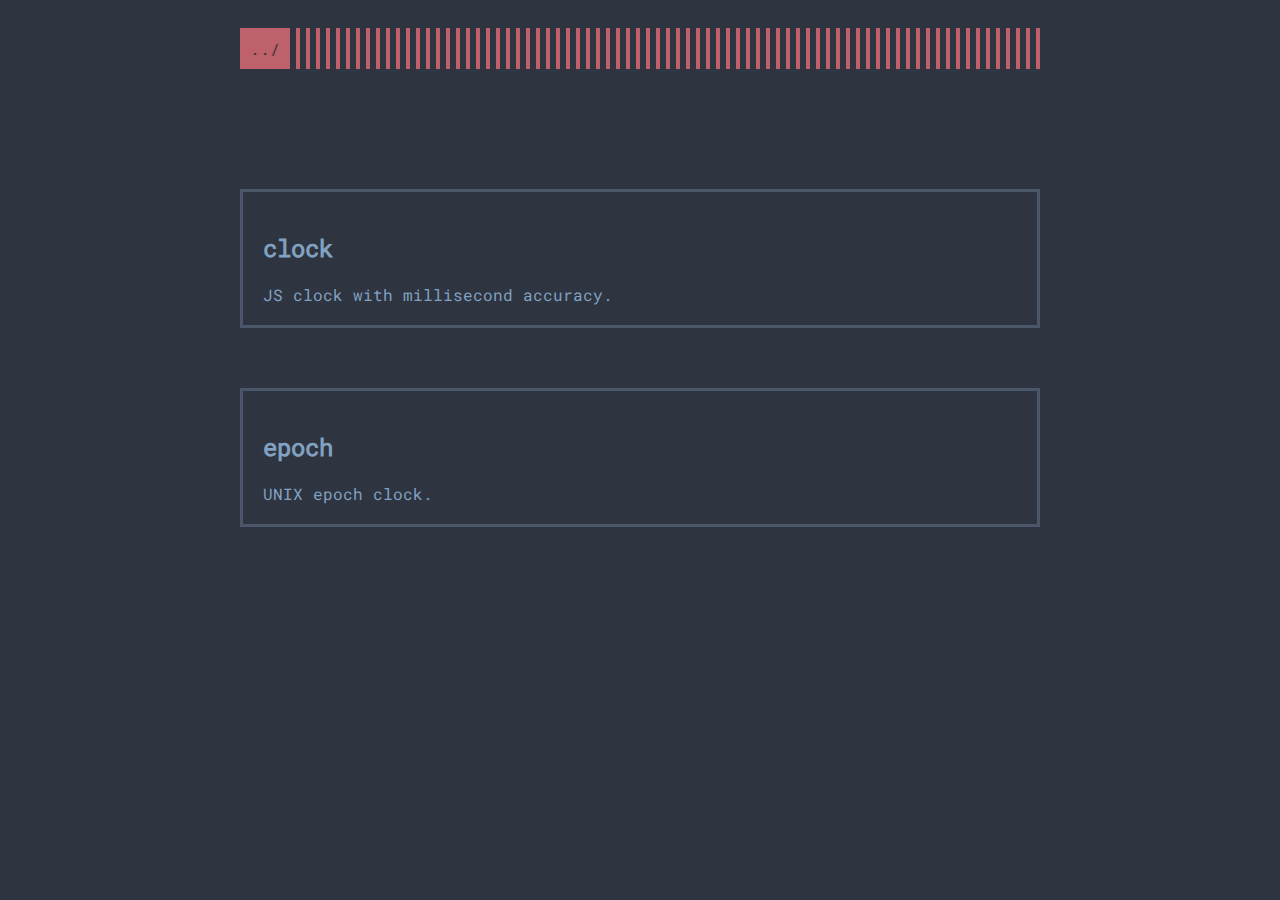
<file: stuff/index.html>
<!DOCTYPE html>
<html lang="en">
    <head>
        <title>stuff</title>
        <link rel="stylesheet" type="text/css" href="../style.css">
        <meta name="Description" content="webstuff">
        <meta name="viewport" content="width=device-width, initial-scale=1.0">
        <meta charset="UTF-8">
    </head>

    <body>
        <div class="menu">
            <a href="/">../</a>
        </div>
        <div id="main">
            <a href="clock">
                <div id="clock" class="item">
                    <h2>clock</h2>
                    <p>
                    JS clock with millisecond accuracy.
                    </p>
                </div>
            </a>

            <a href="epoch">
                <div id="epoch" class="item">
                    <h2>epoch</h2>
                    <p>
                    UNIX epoch clock.
                    </p>
                </div>
            </a>
        </div>
    </body>
</html>
</file>
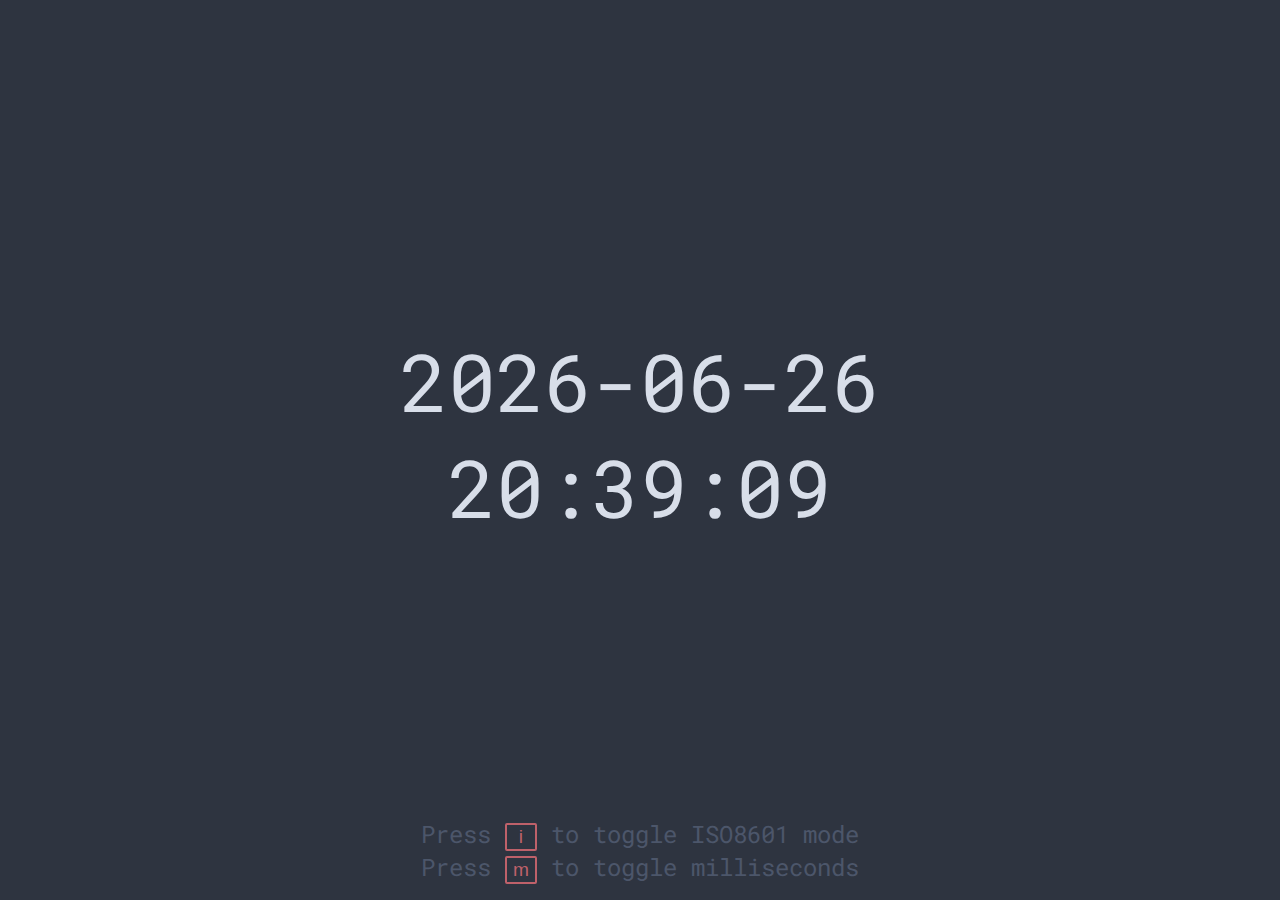
<file: stuff/clock/index.html>
<!DOCTYPE html>
<html lang="en">
    <head>
        <title>clock</title>
        <link rel="stylesheet" type="text/css" href="style.css">
        <meta name="Description" content="Javascript clock with ISO 8601 and milliseconds">
        <meta name="viewport" content="width=device-width, initial-scale=1.0">
        <meta charset="UTF-8">
    </head>

    <body onLoad="initClock()">

        <div id="timedate">
            <div id="date">
                <a id="hi">January</a><a id="mid">01</a><a id="low">01</a>
            </div>
            <a id="h">12</a>:<a id="m">00</a>:<a id="s">00</a><span id="mis">.</span><a id="mi">000</a>
        </div>

        <div class="footer">
            Press <button onclick="toggleISO()" class="colored">i</button> to toggle ISO8601 mode
            <br>
            Press <button onclick="toggleMS()" class="colored">m</button> to toggle milliseconds
        </div>

        <script>
Number.prototype.pad = function(n) {
    for (var r = this.toString(); r.length < n; r = 0 + r);
    return r;
};

var ISOEnabled = true;

var MSEnabled = false;

function toggleMS() {
    if (MSEnabled) {
        document.getElementById("mi").style.display = "none";
        document.getElementById("mis").style.display = "none";
    } else {
        document.getElementById("mi").style.display = "inline";
        document.getElementById("mis").style.display = "inline";
    }
    MSEnabled = !MSEnabled;
}

function toggleISO() {
    ISOEnabled = !ISOEnabled;
}

document.addEventListener('keydown', (event) => {
    if (event.key == 'm') {
        toggleMS();
    }
});

document.addEventListener('keydown', (event) => {
    if (event.key == 'i') {
        toggleISO();
    }
});

function updateClock() {
    var now = new Date();
    var milli = now.getMilliseconds(),
        sec = now.getSeconds(),
        min = now.getMinutes(),
        hou = now.getHours(),
        mo = now.getMonth(),
        dy = now.getDate(),
        yr = now.getFullYear();

    var months = ["January", "February", "March", "April", "May", "June", "July", "August", "September", "October", "November", "December"];
    var tags = ["hi", "mid", "low", "h", "m", "s", "mi"];

    if (ISOEnabled) {
        var corr = [yr + "-", "0".repeat((2-mo.toString().length)) + mo + "-", "0".repeat((2-dy.toString().length)) + dy, hou.pad(2), min.pad(2), sec.pad(2), "0".repeat((3-milli.toString().length)) + milli];
    } else {
        var corr = ["0".repeat((2-dy.toString().length)) + dy, ". " + months[mo], ", " + yr, hou.pad(2), min.pad(2), sec.pad(2), "0".repeat((3-milli.toString().length)) + milli];
    }

    for (var i = 0; i < tags.length; i++)
        document.getElementById(tags[i]).firstChild.nodeValue = corr[i];
}

function initClock() {
    updateClock();
    window.setInterval("updateClock()", 1);
}
        </script>
    </body>
</html>
</file>
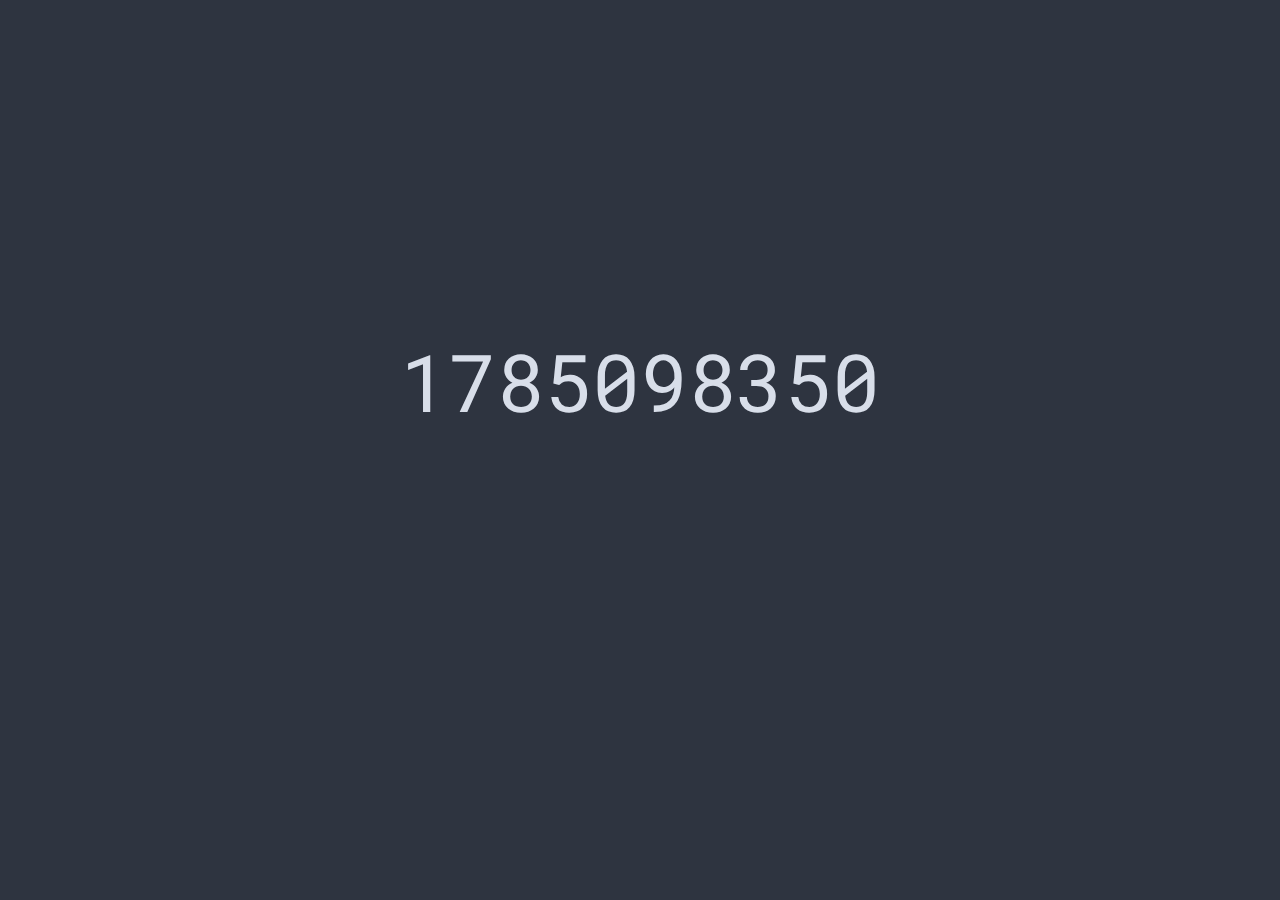
<file: stuff/epoch/index.html>
<!DOCTYPE html>
<html lang="en">
    <head>
        <title>epoch</title>
        <link rel="stylesheet" type="text/css" href="style.css">
        <meta name="Description" content="Javascript UNIX epoch clock">
        <meta name="viewport" content="width=device-width, initial-scale=1.0">
        <meta charset="UTF-8">
    </head>

    <body onLoad="initClock()">

        <div id="timedate">
            <a id="epoch">0000000000</a>
        </div>

        <script>
Number.prototype.pad = function(n) {
    for (var r = this.toString(); r.length < n; r = 0 + r);
    return r;
};

function updateClock() {
    var epoch = Math.round((new Date()).getTime() / 1000);

    document.getElementById("epoch").firstChild.nodeValue = epoch;
}

function initClock() {
    updateClock();
    window.setInterval("updateClock()", 1);
}
        </script>
    </body>
</html>
</file>
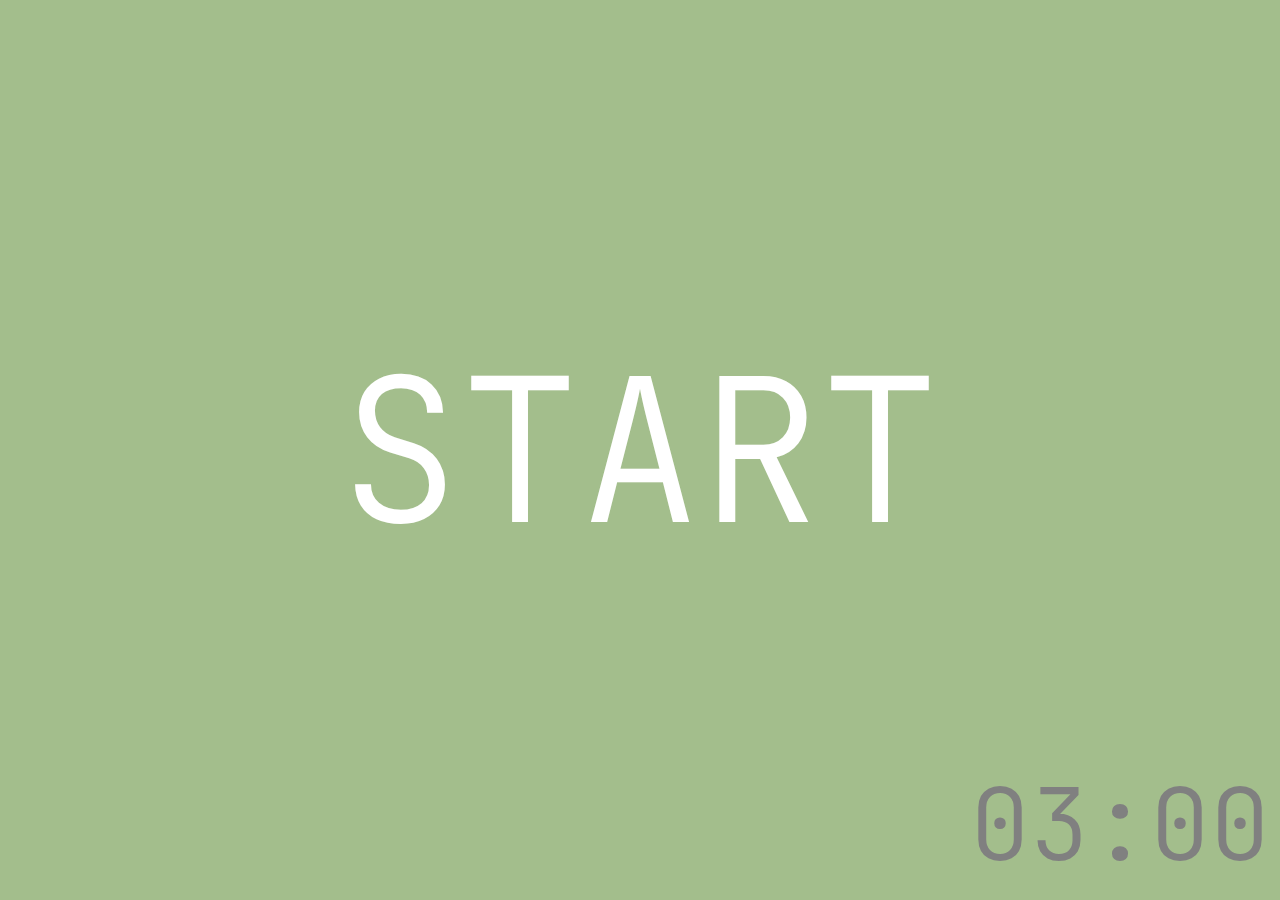
<file: stuff/timer/index.html>
<!DOCTYPE html>
<html lang="en">

<head>
  <meta charset="UTF-8">
  <meta name="viewport" content="width=device-width, initial-scale=1.0">
  <title>Countdown Timer</title>
  <link href="https://fonts.googleapis.com/css2?family=JetBrains+Mono:wght@300&display=swap" rel="stylesheet">
  <style>
    body {
      font-family: 'JetBrains Mono', monospace;
      font-weight: 300;
      display: flex;
      justify-content: center;
      align-items: center;
      height: 100vh;
      margin: 0;
      background-color: #a3be8c;
      transition: background-color 0.5s;
    }

    #timer {
      font-size: 100px;
      color: gray;
      position: absolute;
      bottom: 10px;
      right: 10px;
    }

    #timer.center {
      font-size: 200px;
      color: black;
      position: static;
    }

    #timer.end {
      font-size: 200px;
      color: white;
    }

    #start {
      font-size: 200px;
      color: white;
      opacity: 1;
      transition: opacity 1s;
      position: absolute;
      top: 50%;
      left: 50%;
      transform: translate(-50%, -50%);
    }

    #start.fade {
      opacity: 0;
    }
  </style>
</head>

<body>
  <div id="start">START</div>
  <div id="timer"></div>

  <script>
    const startElement = document.getElementById('start');
    const timerElement = document.getElementById('timer');
    const body = document.body;
    let totalSeconds = 3 * 60;
    let intervalId;

    updateTimer();
    intervalId = setInterval(updateTimer, 1000);

    setTimeout(() => {
      startElement.classList.add('fade');
      setTimeout(() => {
        startElement.style.display = 'none';
        body.style.backgroundColor = 'white';
      }, 1000);
    }, 5000);

    function updateTimer() {
      const minutes = Math.floor(totalSeconds / 60);
      const seconds = totalSeconds % 60;
      const displayTime = `${minutes.toString().padStart(2, '0')}:${seconds.toString().padStart(2, '0')}`;

      if (totalSeconds <= 30) {
        timerElement.classList.add('center');
      }

      if (totalSeconds === 0) {
        timerElement.textContent = 'TIME IS UP';
        timerElement.classList.add('end');
        body.style.backgroundColor = '#bf616a';
        clearInterval(intervalId);
      } else {
        timerElement.textContent = displayTime;
        totalSeconds--;
      }
    }
  </script>
</body>

</html>
</file>
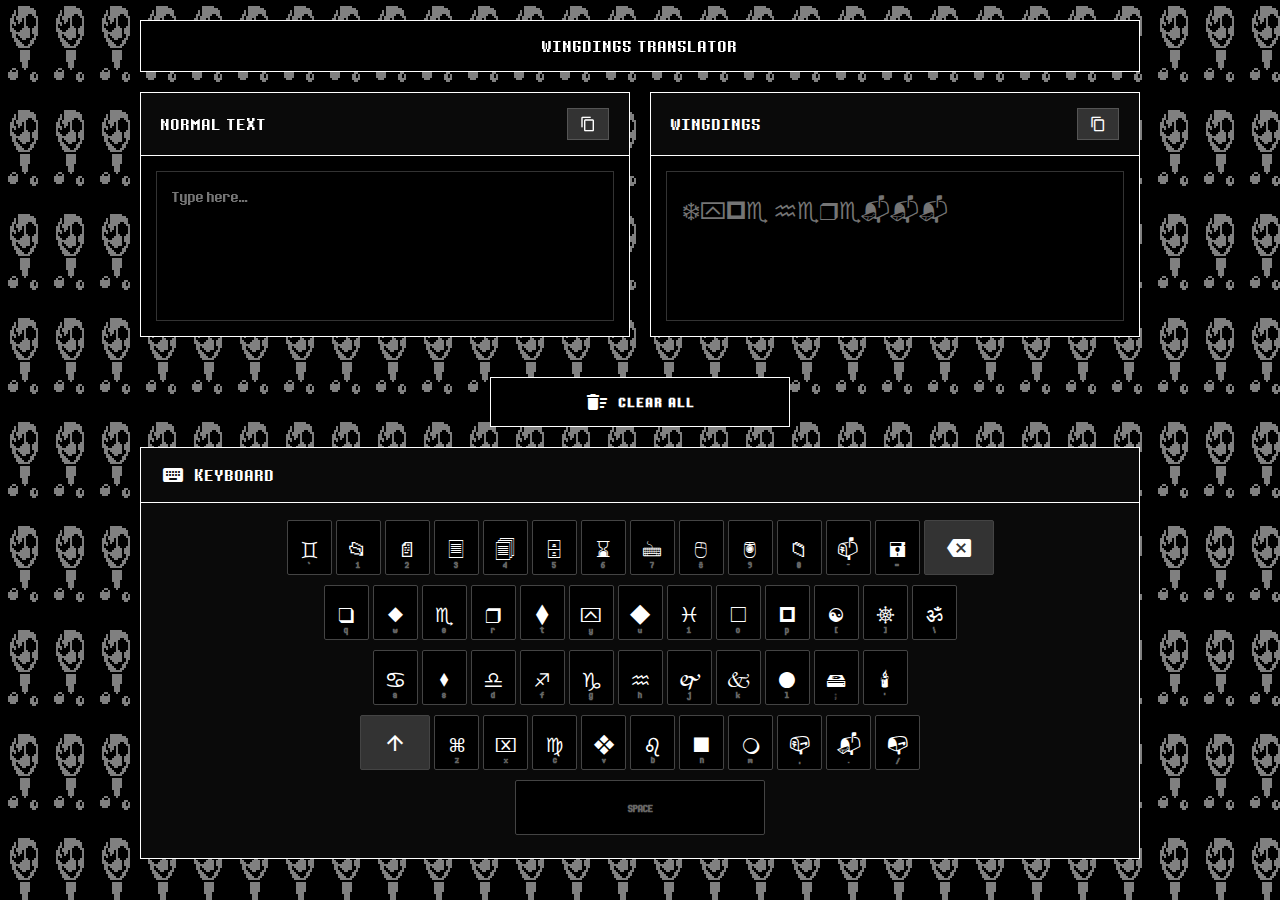
<file: stuff/wingdings/index.html>
<!DOCTYPE html>
<html lang="en">

<head>
  <meta charset="UTF-8">
  <meta name="viewport" content="width=device-width, initial-scale=1.0">
  <title>Wingdings Translator</title>
  <link rel="icon" type="image/x-icon" href="gaster.png">

  <!-- Google Material Icons -->
  <link href="https://fonts.googleapis.com/icon?family=Material+Icons" rel="stylesheet">

  <!-- Fonts: Noto Emoji (Monochrome) + Fallbacks -->
  <link rel="preconnect" href="https://fonts.googleapis.com">
  <link rel="preconnect" href="https://fonts.gstatic.com" crossorigin>
  <link
    href="https://fonts.googleapis.com/css2?family=Noto+Emoji:wght@300..700&family=Noto+Sans+Symbols&family=Noto+Sans+Symbols+2&display=swap"
    rel="stylesheet">

  <link rel="stylesheet" type="text/css" href="style.css">
</head>

<body>
  <div class="container">
    <div class="card">
      <div class="card-content center-align" style="background: #000;">
        <span class="card-title center-align">WINGDINGS TRANSLATOR</span>
      </div>
    </div>

    <div class="row">
      <div class="col">
        <div class="card">
          <div class="card-header">
            <span class="card-title">NORMAL TEXT</span>
            <div>
              <button class="btn-header" onclick="copyNormal()" title="Copy">
                <i class="material-icons">content_copy</i>
              </button>
            </div>
          </div>
          <div class="card-content">
            <textarea id="normalText" class="normal-font" placeholder="Type here..."
              oninput="textToWingdings()"></textarea>
          </div>
        </div>
      </div>

      <div class="col">
        <div class="card">
          <div class="card-header">
            <span class="card-title">WINGDINGS</span>
            <div>
              <button class="btn-header" onclick="copyWingdings()" title="Copy">
                <i class="material-icons">content_copy</i>
              </button>
            </div>
          </div>
          <div class="card-content">
            <textarea id="wingdingsText" class="wingdings-font" placeholder="❄︎⮹🞐♏︎ ♒︎♏︎❒♏︎📬📬📬"
              oninput="wingdingsToText()"></textarea>
          </div>
        </div>
      </div>
    </div>

    <div class="action-bar">
      <button class="btn-clear-all" onclick="clearAll()">
        <i class="material-icons">delete_sweep</i>
        CLEAR ALL
      </button>
    </div>

    <div class="card">
      <div class="card-header">
        <span class="card-title">
          <i class="material-icons">keyboard</i>
          KEYBOARD
        </span>
      </div>
      <div class="card-content" style="padding: 0;">
        <div class="keyboard-wrapper" id="keyboard-container"></div>
      </div>
    </div>
  </div>

  <div id="toast-container"></div>

  <script src="script.js" defer></script>
</body>

</html>
</file>
<file: style.css>
@import "nord.css";

@font-face {
  font-family: "RobotoMono";
  src: url("fonts/RobotoMono-Regular.ttf");
  font-display: swap
}

/* element specific ==========================================*/

body {
  font-family: "RobotoMono", monospace;
  font-size: 1rem;
  max-width: 50rem;
  margin: auto;
  padding: 28px 20px;
  background-color: var(--nord0);
  color: var(--nord4);
}

h1 {
  margin-top: 0;
  color: var(--nord11);
  font-weight: normal;
  /* Disables bold headers */
}

a {
  color: var(--nord9);
  text-decoration: none;
}

/* class/id specific ========================================*/

#main {
  padding-top: 100px;
}

#main p {
  margin-bottom: 0;
}

a {
  color: var(--nord9);
}

a:hover {
  color: var(--nord10)
}

.item {
  padding: 20px;
  margin-bottom: 60px;
  border-style: solid;
  border-color: var(--nord3);
}

/* The top menu */
.menu {
  overflow: hidden;
  padding-bottom: 20px;
}

.menu {
  display: flex;
  flex: 1
}

.menu:after {
  content: "";
  background: repeating-linear-gradient(90deg, var(--nord11), var(--nord11) 4px, transparent 0, transparent 10px);
  display: block;
  width: 100%;
  right: 10px
}

/* The navigation menu links */
.menu a {
  float: left;
  text-align: center;
  padding: 10px 10px;
  margin-right: 6px;
  text-decoration: none;
  background-color: var(--nord11);
  color: var(--nord0);
}

.menu a:hover {
  color: var(--nord4);
}

.chapter {
  padding-bottom: 60px;
}

.footer {
  text-align: center;
  color: var(--nord3);
}

/* extra functionality =======================================*/

/* When you mouse over links, change their color */
a:hover {
  color: var(--nord10);
}

@media only screen and (orientation: portrait) {
  .main {
    padding-top: 60px;
  }
}
</file>
<file: stuff/clock/style.css>
@import "../../nord.css";

@font-face {
    font-family: "RobotoMono";
    src: url("../../fonts/RobotoMono-Regular.ttf");
    font-display: swap
}

body {
    font-family: "RobotoMono", monospace;
    background-color: var(--nord0);
}

a {
    display: inline-block;
}

button {
    font-size: 1.2rem;
    background-color: var(--nord0);
    border: 2px solid;
    border-color: var(--nord11);
    border-radius: 2px;
    width: 2rem;
}

button:hover {
    background-color: var(--nord3);
}

#timedate {
    font-size: 5rem;
    text-align: center;
    padding: 320px 20px;
    color: var(--nord4);
}

#mi, #mis {
    display: none;
}

.footer {
    font-size: 1.5rem;
    position: absolute;
    right: 0;
    bottom: 0;
    left: 0;
    padding: 1rem;
    text-align: center;
    color: var(--nord3);
}

.colored {
    text-decoration: none;
    color: var(--nord11);
}

@media only screen and (max-width: 680px) {
    #timedate {
        font-size: 3rem;
        padding-top: 200px;
    }
    .footer {
        font-size: 1rem;
    }
}
</file>
<file: stuff/epoch/style.css>
@import "../../nord.css";

@font-face {
    font-family: "RobotoMono";
    src: url("../../fonts/RobotoMono-Regular.ttf");
    font-display: swap
}

body {
    font-family: "RobotoMono", monospace;
    background-color: var(--nord0);
}

a {
    display: inline-block;
}

#timedate {
    font-size: 5rem;
    text-align: center;
    padding: 320px 20px;
    color: var(--nord4);
}

@media only screen and (max-width: 680px) {
    #timedate {
        font-size: 3rem;
        padding-top: 200px;
    }
}
</file>
<file: stuff/wingdings/style.css>
@font-face {
  font-family: Determination;
  src: url(determination.ttf);
}

:root {
  --bg-color: #000000;
  --card-bg: #000000;
  --card-border: #ffffff;
  --text-main: #ffffff;
  --dim-border: #333;
  --hover-bg: #222;
}

* {
  box-sizing: border-box;
}

body {
  background-color: var(--bg-color);
  color: var(--text-main);
  margin: 0;
  padding: 20px;
  min-height: 100vh;
  font-family: Determination, sans-serif;
  background-image: url("gaster.png");
  background-size: 46px 104px;
  background-position: 0 0;
  backdrop-filter: brightness(0.5);
}

/* Layout Containers */
.container {
  max-width: 1000px;
  margin: 0 auto;
  position: relative;
  z-index: 1;
}

.row {
  display: flex;
  flex-wrap: wrap;
  gap: 20px;
  margin-bottom: 20px;
}

.col {
  flex: 1;
  min-width: 300px;
}

/* Card Components */
.card {
  background-color: var(--card-bg);
  border: 1px solid var(--card-border);
  margin-bottom: 20px;
  display: flex;
  flex-direction: column;
}

.card-header {
  display: flex;
  justify-content: space-between;
  align-items: center;
  padding: 15px 20px;
  border-bottom: 1px solid var(--card-border);
  background-color: #0a0a0a;
}

.card-title {
  font-size: 20px;
  font-weight: 300;
  letter-spacing: 1px;
  margin: 0;
  display: flex;
  align-items: center;
  gap: 10px;
}

.card-content {
  padding: 15px;
}

.center-align {
  text-align: center;
  justify-content: center;
}

/* Buttons */
button {
  cursor: pointer;
  font-family: Determination, sans-serif;
  transition: background-color 0.2s;
}

.btn-header {
  background-color: #333;
  color: #fff;
  border: 1px solid #555;
  padding: 5px 12px;
  height: 32px;
  display: inline-flex;
  align-items: center;
  justify-content: center;
}

.btn-header:hover {
  background-color: #555;
}

.btn-header i {
  font-size: 16px;
}

.btn-clear-all {
  background-color: #000;
  border: 1px solid #fff;
  color: #fff;
  width: 100%;
  max-width: 300px;
  padding: 12px 0;
  font-size: 16px;
  font-weight: bold;
  letter-spacing: 2px;
  display: flex;
  align-items: center;
  justify-content: center;
  gap: 10px;
  margin: 0 auto;
}

.btn-clear-all:hover {
  background-color: #fff;
  color: #000;
}

.btn-clear-all:active {
  transform: translateY(1px);
}

.action-bar {
  display: flex;
  justify-content: center;
  margin: 20px 0;
}

/* Textareas */
textarea {
  width: 100%;
  min-height: 150px;
  font-size: 18px;
  padding: 15px;
  background-color: #000;
  color: #fff;
  border: 1px solid var(--dim-border);
  resize: none;
  display: block;
  outline: none;
  overflow-y: hidden;
}

textarea:focus {
  border-bottom: 1px solid #fff;
}

.normal-font {
  font-family: Determination, monospace;
}

.wingdings-font {
  font-family: "Symbola", "Segoe UI Symbol", "Apple Symbols", "Noto Sans Symbols", "Noto Sans Symbols 2", sans-serif;
  font-weight: 400;
  font-variant-emoji: text;
  font-size: 24px;
  line-height: 1.8;
}

/* Keyboard */
.keyboard-wrapper {
  background-color: #0a0a0a;
  padding: 15px;
  user-select: none;
  text-align: center;
}

.keyboard-row {
  display: flex;
  justify-content: center;
  margin-bottom: 6px;
  width: 100%;
  flex-wrap: nowrap;
}

.key-btn {
  width: 45px;
  height: 55px;
  margin: 2px;
  padding: 0;
  display: inline-flex;
  flex-direction: column;
  align-items: center;
  justify-content: center;
  background-color: #000000;
  border: 1px solid #444;
  border-radius: 2px;
  color: white;
  position: relative;
  flex-shrink: 1;
  min-width: 20px;
}

.key-btn:active,
.key-active {
  background-color: #fff;
  border-color: #fff;
}

.key-btn:active *,
.key-active * {
  color: #000 !important;
}

.key-wingding {
  font-size: 20px;
  line-height: 1.2;
  color: #fff;
}

.key-char {
  font-size: 10px;
  color: #666;
  font-weight: 600;
  position: absolute;
  bottom: 4px;
}

.key-special {
  background-color: #333;
  width: 70px;
  flex-shrink: 0;
}

.key-space {
  width: 250px;
  flex-direction: row;
  flex-shrink: 1;
}

/* Responsive Keys */
@media only screen and (max-width: 600px) {
  .keyboard-wrapper {
    padding: 10px 5px;
  }

  .key-btn {
    width: auto !important;
    flex: 1;
    height: 12vw;
    margin: 1px;
  }

  .key-special {
    width: auto !important;
    flex: 1.5;
  }

  .key-space {
    width: auto !important;
    flex: 5;
  }

  .key-wingding {
    font-size: 5vw;
  }

  .key-char {
    font-size: 2.5vw;
  }

  .row {
    flex-direction: column;
  }
}

/* Toast Notification */
#toast-container {
  position: fixed;
  bottom: 20px;
  left: 50%;
  transform: translateX(-50%);
  z-index: 1000;
  pointer-events: none;
}

.toast {
  background-color: #222;
  border: 1px solid #444;
  color: #fff;
  padding: 10px 20px;
  margin-top: 10px;
  border-radius: 2px;
  opacity: 0;
  transition: opacity 0.3s ease-in-out;
  font-size: 14px;
  text-align: center;
}

.toast.show {
  opacity: 1;
}
</file>
